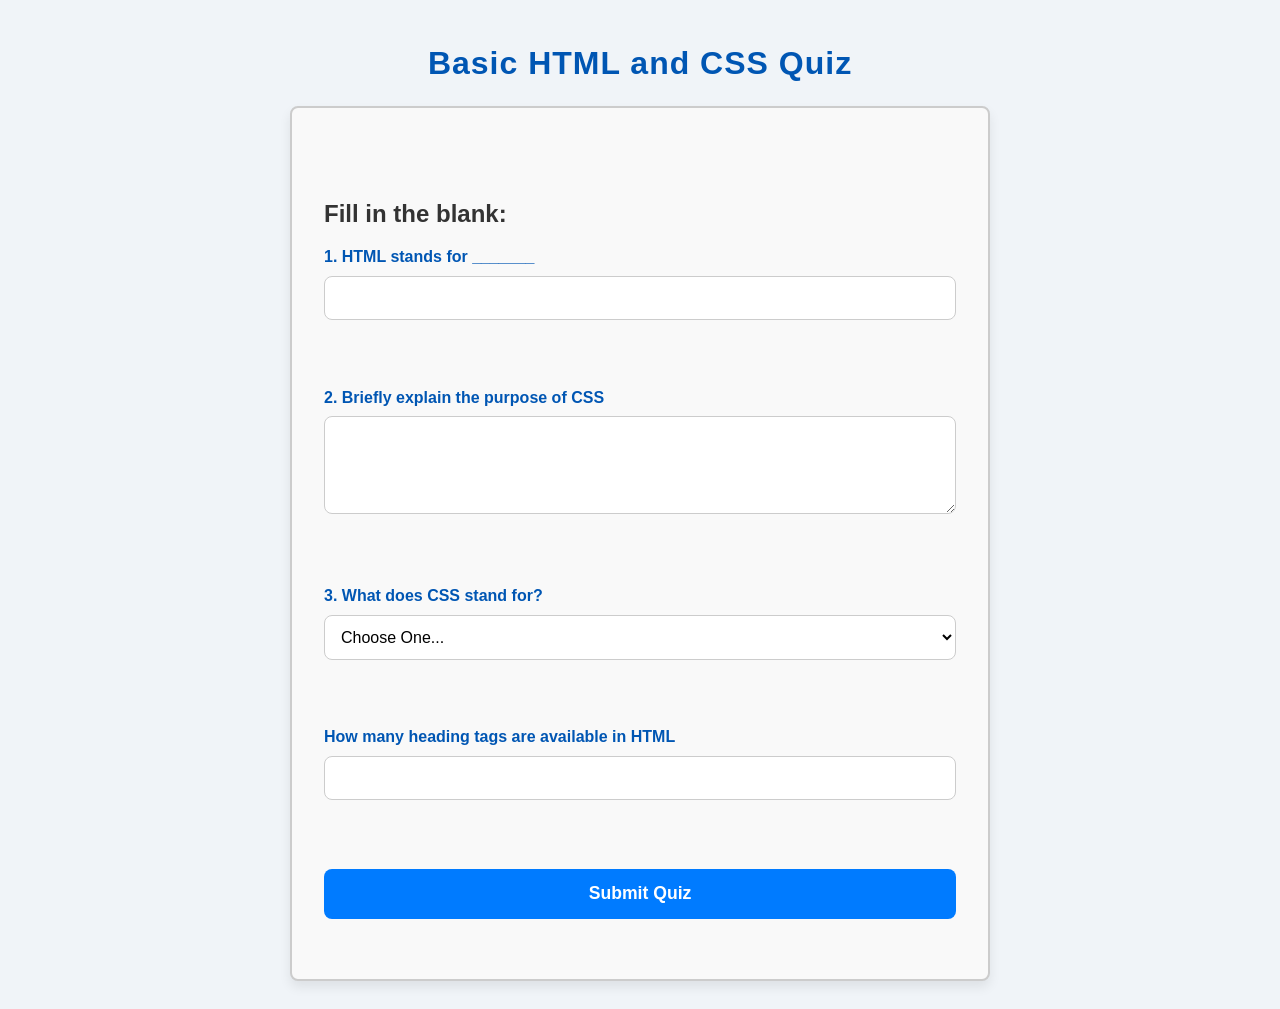
<file: quiz.html>
<!DOCTYPE html>
<html lang="en">
<head>
    <meta charset="UTF-8">
    <meta name="viewport" content="width=device-width, initial-scale=1.0">
    <meta name="description" content="Quiz">
    <meta name="author" content="Mawuli Ayikpa">
    <title>HTML and CSS Quiz</title>
    <!-- Corrected CSS link -->
    <link rel="stylesheet" href="styles/quiz.css">
</head>
<body>
    <h1>Basic HTML and CSS Quiz</h1>
    <form id="quizForm">
        <!-- Question 1: Text type input (fill in the blank) -->
    <div class="form-group">
        <ul class="box indent"></ul>
        <h2>Fill in the blank:</h2>
        <label for="q1"></label> 
        <p>1. HTML stands for _______</p> 
        <input type="text" id="q1" name="q1" required>
    </div>
        
        <!-- Question 2: Textarea (short answer) -->
        <div class="form-group">
        <ul class="box indent"></ul>
            <label for="q2"></label> 
            <p>2. Briefly explain the purpose of CSS</p>
            <textarea id="q2" name="q2" rows="4" required></textarea>
    </div>
        <!-- Question 3: Select element (dropdown) -->
        <div class="form-group">
        <ul class="box indent"></ul>
        <label for="q3"></label>
            <p>3. What does CSS stand for?</p>
            <select id="q3" name="q3" required>
                <option value="" selected disabled>Choose One...</option>
                <option value="cascading">Cascading Style Sheets</option>
                <option value="central">Central Style System</option>
                <option value="computer">Computer Style Sheets</option>
            </select>
        </div>
        
        <!-- Question 4: Number type input (integer answer) -->
        <div class="form-group">
        <ul class="box indent"></ul>
            <label for="q4"></label>
            <p>How many heading tags are available in HTML</p>
            <input type="number" id="q4" name="q4" min="1" required>
        </div>
        
        <!-- Submit Button -->
        <div class="form-group">
        <ul class="box indent"></ul>
            <button type="submit">Submit Quiz</button>
        </div>
    </form>
</body>
</html>
</file>
<file: styles/quiz.css>
/* =============================================
   QUIZ PAGE STYLES — Responsive & Polished
   ============================================= */

/* Global Styles */
:root {
  --primary-color: #0056b3;
  --secondary-color: #007bff;
  --background-light: #f9f9f9;
  --border-color: #ccc;
  --text-color: #333;
  --radius: 8px;
}

* {
  box-sizing: border-box;
}

body {
  font-family: "Roboto", Arial, sans-serif;
  background-color: #f0f4f8;
  color: var(--text-color);
  margin: 0;
  padding: 1.5rem;
}

/* Page Title */
h1 {
  text-align: center;
  color: var(--primary-color);
  font-size: 2rem;
  margin-bottom: 1.5rem;
  letter-spacing: 1px;
}

/* Quiz Form Container */
form {
  max-width: 700px;
  margin: 0 auto;
  padding: 2rem;
  background-color: var(--background-light);
  border: 2px solid var(--border-color);
  border-radius: var(--radius);
  box-shadow: 0 6px 12px rgba(0, 0, 0, 0.08);
  transition: box-shadow 0.3s ease;
}

form:hover {
  box-shadow: 0 8px 16px rgba(0, 0, 0, 0.12);
}

/* Form Groups */
.form-group {
  margin-bottom: 1.8rem;
}

.form-group p {
  font-weight: bold;
  color: var(--primary-color);
  margin-bottom: 0.6rem;
}

/* Input & Select Fields */
input[type="text"],
input[type="number"],
textarea,
select {
  width: 100%;
  padding: 12px;
  font-size: 1rem;
  border-radius: var(--radius);
  border: 1px solid var(--border-color);
  background-color: #fff;
  transition: border-color 0.3s ease, box-shadow 0.3s ease;
}

input:focus,
textarea:focus,
select:focus {
  border-color: var(--secondary-color);
  box-shadow: 0 0 6px rgba(0, 123, 255, 0.3);
  outline: none;
}

/* Submit Button */
button[type="submit"] {
  display: block;
  width: 100%;
  padding: 0.9rem;
  font-size: 1.1rem;
  font-weight: bold;
  background-color: var(--secondary-color);
  color: #fff;
  border: none;
  border-radius: var(--radius);
  cursor: pointer;
  transition: background-color 0.3s ease, transform 0.2s ease;
}

button[type="submit"]:hover {
  background-color: var(--primary-color);
  transform: translateY(-2px);
}

/* Spacing Helper */
.indent {
  padding-bottom: 1.5rem;
}

/* Accessibility: Focus styles */
button:focus,
input:focus,
textarea:focus,
select:focus {
  outline: 2px solid var(--secondary-color);
  outline-offset: 2px;
}

/* =============================================
   RESPONSIVE DESIGN
   ============================================= */
@media (max-width: 768px) {
  body {
    padding: 1rem;
  }

  form {
    padding: 1.5rem;
  }

  h1 {
    font-size: 1.8rem;
  }

  input,
  textarea,
  select {
    font-size: 0.95rem;
  }
}

@media (max-width: 480px) {
  form {
    padding: 1rem;
    border-width: 1px;
  }

  h1 {
    font-size: 1.6rem;
  }

  button[type="submit"] {
    font-size: 1rem;
    padding: 0.8rem;
  }
}
</file>
